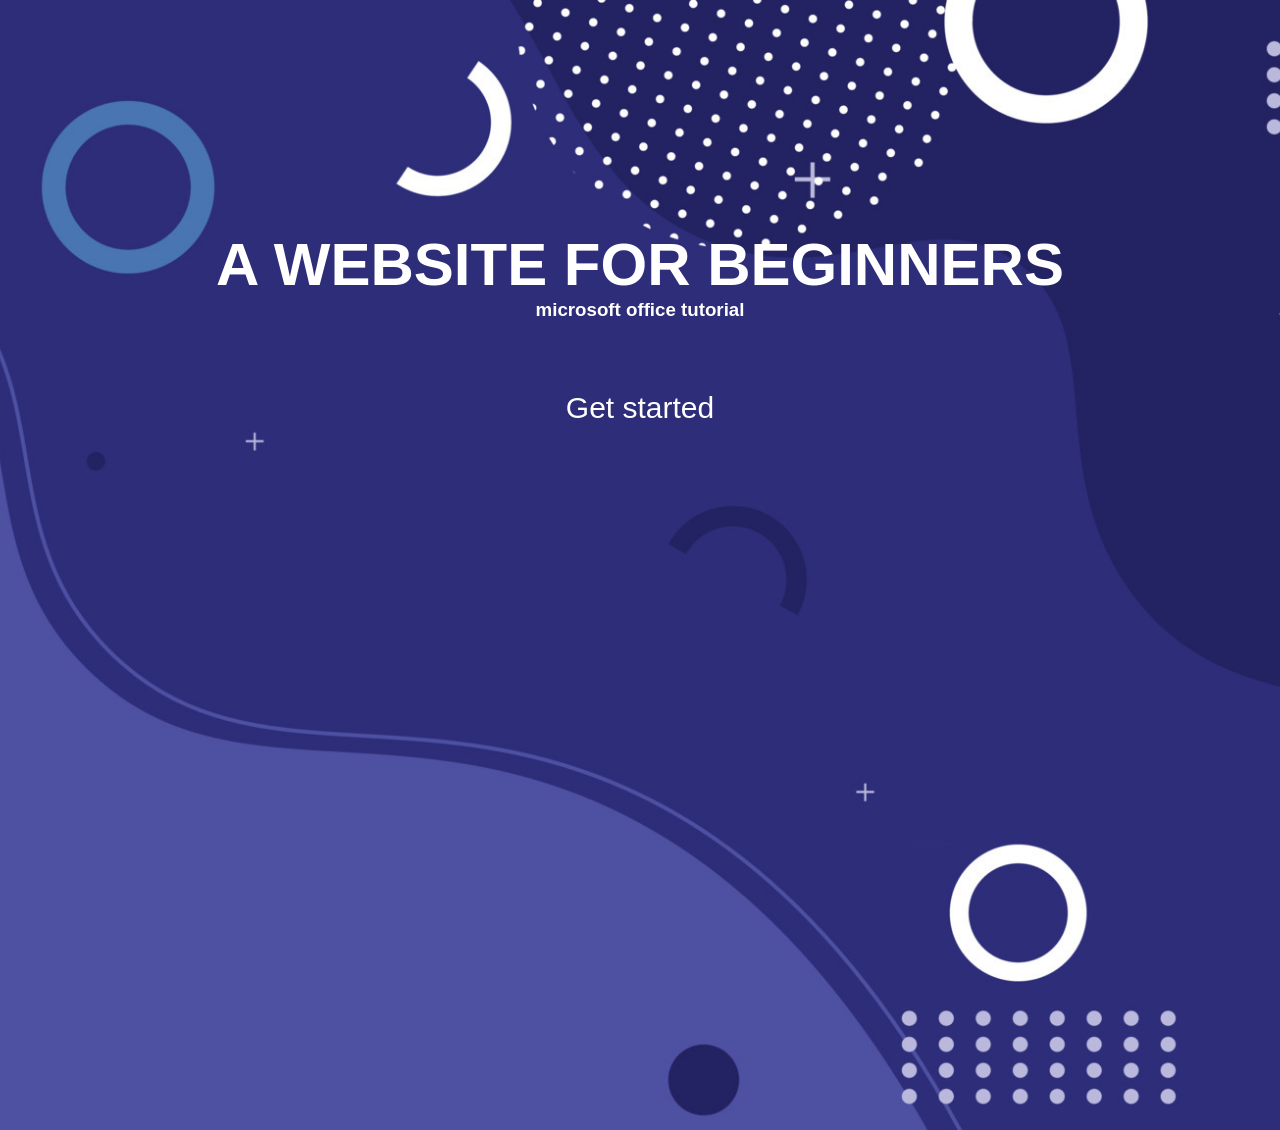
<file: index.html>
<!DOCTYPE html>
<html lang="en">
<head>
  <meta charset="UTF-8" />
  <meta name="viewport" content="width=device-width, initial-scale=1.0"/>
	<link rel="icon" type="image/jpg" href="psalms.jpg">
  <title>Main</title>
</head>
<style>
	* {
  box-sizing: border-box;
  margin: 0;
  padding: 0;
  font-family: 'Kumbh Sans', sans-serif;
}
body{
	animation-delay: 1s;
    margin: 0;
    margin-top: 230px;
    min-height: 100vh;
    background-image: url(image/bg.jpg);
    background-repeat: no-repeat;
    background-position: center;
    background-size: cover;
  }

.mainst{
	
	display: flex;
	align-items: center;
	justify-content: center;
	color: white;
	font-size: 30px;
	margin-left: 30px;
	margin-right: 30px;
	animation-name: eto;
}

.aaa{
	
	display: flex;
	align-items: center;
	justify-content: center;
	color: white;


	
}
.get{
	margin-top: 70px;
	display: flex;
	align-items: center;
	justify-content: center;
	color: white;
	animation-delay: 1s;


}
.get a{
	font-size: 30px;
	padding-left: 20px;
	padding-right: 20px;
	text-decoration: none;
	color: white;
	transition: all 0.4s ease-in-out;
	border-radius: 20px;
	animation-delay: 1s;

}
.get a:hover{
	 background-color: rgba(255, 255, 255, 0.5);
	 color: black;
}
@keyframes eto{
	0%{
		transform: translate(0px, 0px);
	}
	100%{
		transform: translate(10px, 100px);
	}
}
@keyframes fadeIn {
      from {
        opacity: 0;
        transform: translateY(10px);
      }
      to {
        opacity: 1;
        transform: translateY(0);
      }
    }

    .delayed-text {
      /* Prevents text from flashing on screen before animation starts */
      opacity: 0; 

      /* Key properties */
      animation-name: fadeIn;
      animation-duration: 0.8s;
      animation-delay: 1s; /* <--- 1 SECOND DELAY HERE */
      animation-fill-mode: forwards; /* Holds the final 'opacity: 1' state */
    }
</style>
<body>

 	<div class="delayed-text">
  <div class="mainst">
  	 <h1> A WEBSITE FOR BEGINNERS</h1>
  	   </div>
  	 <h3 class="aaa">microsoft office tutorial</h3>
  <div class="get">
  	<a href="home.html">Get started</a>
  </div>
 </div>




  <script>
  	const menuToggle = document.querySelector('.navbar__toggle');
const navMenu = document.querySelector('.navbar__menu');

menuToggle.addEventListener('click', () => {
  menuToggle.classList.toggle('active');
  navMenu.classList.toggle('active');
});
  </script>
</body>
</html>
</file>
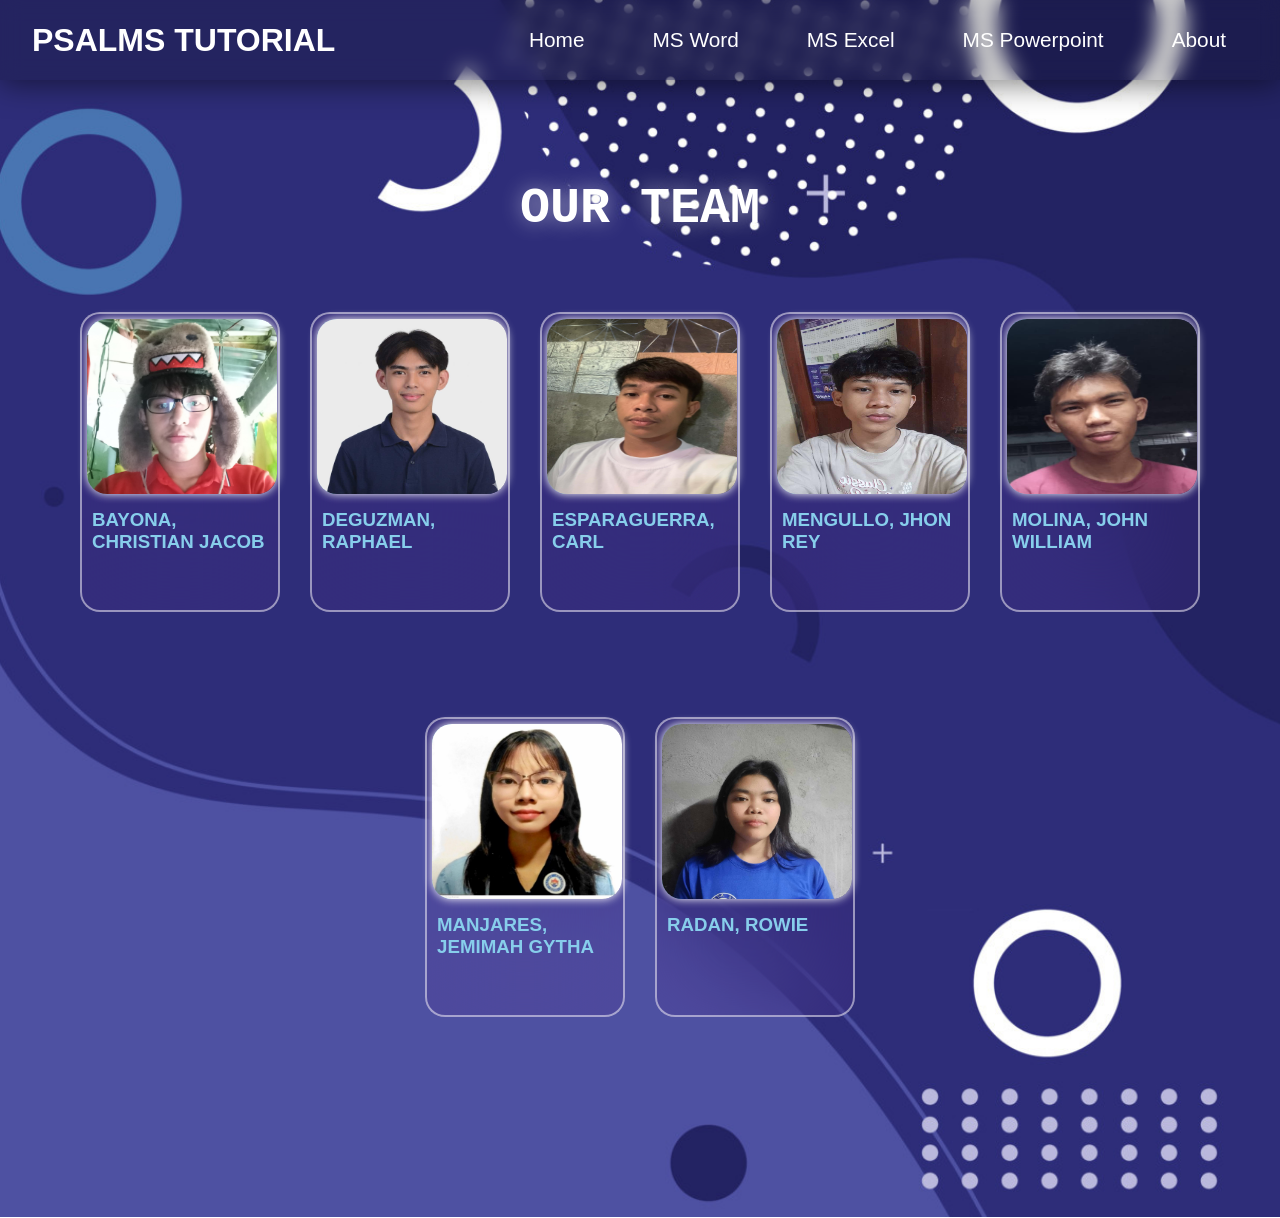
<file: about.html>
<!DOCTYPE html>
<html lang="en">
<head>
  <meta charset="UTF-8" />
  <meta name="viewport" content="width=device-width, initial-scale=1.0"/>
	<link rel="icon" type="image/jpg" href="psalms.jpg">
  <title>About</title>
</head>
<style>
	* {
  box-sizing: border-box;
  margin: 0;
  padding: 0;
  font-family: 'Kumbh Sans', sans-serif;
}
body{
    margin: 0;
    min-height: 100vh;
    background-image: url(image/bg.jpg);
    background-repeat: no-repeat;
    background-position: center;
    background-size: cover;
    margin-bottom: 200px;
  }
/* Base Navbar Styles */
.navbar {
  background: rgba(0, 0, 0, 0.2);
  height: 80px;
  display: flex;
  justify-content: center;
  align-items: center;
  font-size: 1.2rem;
  position: sticky;
  top: 0;
  z-index: 999;
  backdrop-filter: blur(10px);
  box-shadow: 0 4px 30px rgba(0, 0, 0, 0.5);
}

.navbar__container {
  display: flex;
  justify-content: space-between;
  align-items: center;
  height: 80px;
  z-index: 1;
  width: 100%;
  max-width: 1600px;
  margin: 0 auto;
  padding: 0 2rem;
}

.navbar__logo {
  color: #fff;
  display: flex;
  align-items: center;
  cursor: pointer;
  text-decoration: none;
  font-size: 2rem;
  font-weight: bold;
}

.navbar__menu {
  display: flex;
  align-items: center;
  list-style: none;
  text-align: center;
  gap: 1.5rem;
}

.navbar__links {
  color: #fff;
  display: flex;
  align-items: center;
  justify-content: center;
  text-decoration: none;
  padding: 3px 20px;
  height: 100%;
  font-size: 1.3rem;
  font-weight: 500;
  border-radius: 20px;
  border: 2px solid transparent;
  white-space: nowrap;
  transition: all 0.7s ease;
}

.navbar__links:hover,
.navbar__links.active {
  color: #111;
  background-color: rgba(255, 255, 255, 0.7);
  border: 2px solid #fff;
}

/* Hamburger Toggle Button */
.navbar__toggle {
  display: none;
  background: transparent;
  border: none;
  cursor: pointer;
  padding: 10px;
}

.navbar__toggle .bar {
  display: block;
  width: 25px;
  height: 3px;
  margin: 5px auto;
  transition: all 0.3s ease-in-out;
  background: #fff;
}

/* Media Query for Tablet/Mobile Screens (<= 880px) */
@media screen and (max-width: 880px) {
  .navbar {
    backdrop-filter: none;
  }

  .navbar__menu {
    display: none;
    flex-direction: column;
    align-items: flex-start;
    gap: 1.7rem;
    width: 250px;
    height: 100vh;
    position: absolute;
    top: 0;
    right: 0;
    padding: 5rem 1.5rem;
    box-shadow: -5px 0 15px rgba(0, 0, 0, 0.3);
    backdrop-filter: blur(15px);
    background: rgba(0, 0, 0, 0.85);
  }

  .navbar__menu.active {
    display: flex;
  }

  .navbar__toggle {
    display: block;
    z-index: 1000;
  }

  /* Hamburger Animation to 'X' */
  .navbar__toggle.active .bar:nth-child(2) {
    opacity: 0;
  }

  .navbar__toggle.active .bar:nth-child(1) {
    transform: translateY(8px) rotate(45deg);
  }

  .navbar__toggle.active .bar:nth-child(3) {
    transform: translateY(-8px) rotate(-45deg);
  }
}

/* Media Query for Small Mobile Screens (<= 480px) */
@media screen and (max-width: 480px) {
  .navbar__container {
    padding: 0 1rem;
  }

  .navbar__logo {
    font-size: 1.7rem;
  }

  .navbar__links {
    font-size: 1.2rem;
    padding: 3px 15px;
  }
}
  .team{
      color: white;
      font-family: monospace;
      font-size: 50px;
      text-align: center;
      text-shadow: 0 0 20px rgba(255, 255, 255, 0.5);
      margin-top: 100px;
    }
    .box{
      margin-top: 75px;
      width: 200px;
      height: 300px;
      background: rgba(80, 47, 138, 0.2);
      border: 2px solid rgba(255, 255, 255, 0.5);
      border-radius: 20px;
      backdrop-filter:blur(50px);
      }
    .ourteam{
      display: flex;
      gap: 30px;
      flex-wrap: wrap;
      justify-content: center;
      align-items: center;
      flex-direction: row;
    } 
    .box-img{
      background-color: skyblue;
      height: 175px;
      margin: 5px;
      border-radius: 20px;
    }
    h3{
      padding: 10px;
      color: skyblue;
    }

    .box-img img{
      height: 175px;
      width: 190px;
      border-radius: 20px;
      box-shadow: 0 0 10px white;
    }
</style>
<body>

  <nav class="navbar">
    <div class="navbar__container">
      <a href="index.html" class="navbar__logo">PSALMS TUTORIAL</a>
      
      <!-- Mobile Toggle Button -->
      <button class="navbar__toggle" id="mobile-menu" aria-label="Toggle Navigation">
        <span class="bar"></span>
        <span class="bar"></span>
        <span class="bar"></span>
      </button>

      <!-- Navigation Menu -->
      <ul class="navbar__menu">
      	<li class="navbar__item">
          <a href="home.html" class="navbar__links">Home</a>
        </li>
        <li class="navbar__item">
          <a href="msword.html" class="navbar__links">MS Word</a>
        </li>
        <li class="navbar__item">
          <a href="msexcel.html" class="navbar__links">MS Excel</a>
        </li>
        <li class="navbar__item">
          <a href="mspowerpoint.html" class="navbar__links">MS Powerpoint</a>
        </li>
        <li class="navbar__item">
          <a href="about.html" class="navbar__links">About</a>
        </li>
        
      </ul>
    </div>
  </nav>
  <h1 class="team">OUR TEAM</h1>
  <div class="ourteam">

  <div class="box">
    <div class="box-img"> <img src="image/bayona.jpg"> </div>
    <h3 title="eto lang talaga ang pogi">BAYONA, CHRISTIAN JACOB</h3>
  </div>

  <div class="box">
    <div class="box-img"> <img src="image/deguzman.jpg"> </div>
    <h3> DEGUZMAN, RAPHAEL</h3>
  </div>

  <div class="box">
    <div class="box-img"> <img src="image/carl.jpg"> </div>
    <h3 title="bisaya">ESPARAGUERRA, CARL</h3>
  </div>

  <div class="box">
    <div class="box-img"> <img src="image/mengullo.jpg"> </div>
    <h3 title="bisaya pa sa bisaya">MENGULLO, JHON REY</h3>
  </div>

  <div class="box">
    <div class="box-img"> <img src="image/molina.jpg"></div>
    <h3 title="pogi">MOLINA, JOHN WILLIAM</h3>
  </div>

  <div class="box">
    <div class="box-img"> <img src="image/manjares.jpg"> </div>
    <h3>MANJARES, JEMIMAH GYTHA</h3>
  </div>

  <div class="box">
    <div class="box-img"> <img src="image/radan.jpg"> </div>
    <h3>RADAN, ROWIE</h3>
  </div>
  </div>






  <script>
  	const menuToggle = document.querySelector('.navbar__toggle');
const navMenu = document.querySelector('.navbar__menu');

menuToggle.addEventListener('click', () => {
  menuToggle.classList.toggle('active');
  navMenu.classList.toggle('active');
});
  </script>
</body>
</html>
</file>
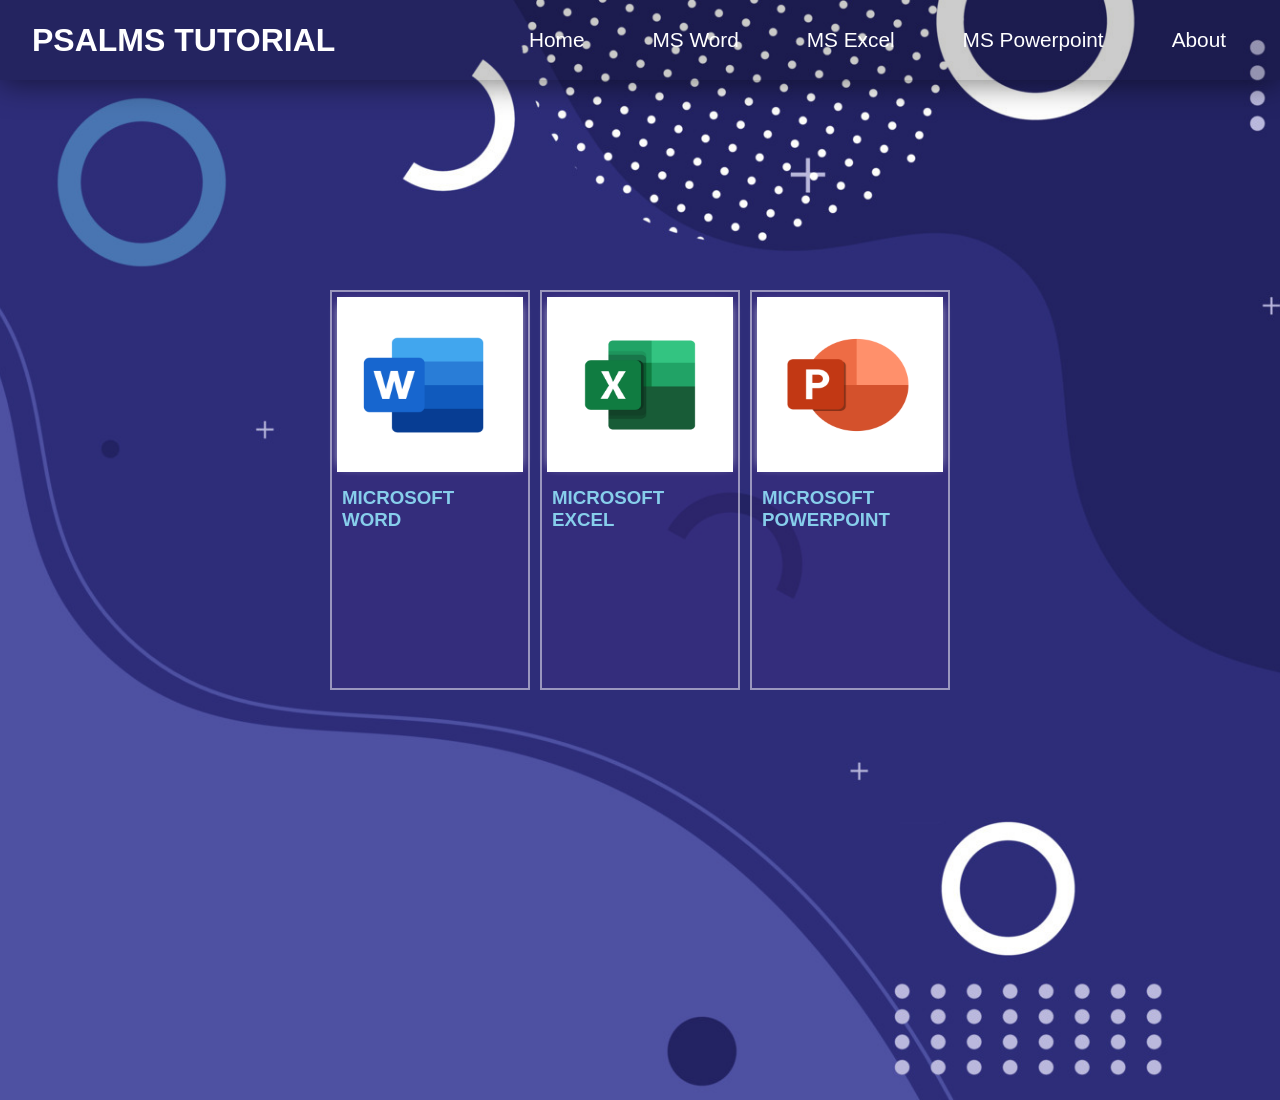
<file: home.html>
<!DOCTYPE html>
<html lang="en">
<head>
  <meta charset="UTF-8" />
  <meta name="viewport" content="width=device-width, initial-scale=1.0"/>
	<link rel="icon" type="image/jpg" href="psalms.jpg">
  <title>Main</title>
</head>
<style>
	* {
  box-sizing: border-box;
  margin: 0;
  padding: 0;
  font-family: 'Kumbh Sans', sans-serif;
}
body{
    margin: 0;
    min-height: 100vh;
    background-image: url(image/bg.jpg);
    background-repeat: no-repeat;
    background-position: center;
    background-size: cover;
    
    height: 100%;
    margin-bottom: 200px;
  }
/* Base Navbar Styles */
.navbar {
  margin-bottom: 200px;
  background: rgba(0, 0, 0, 0.2);
  height: 80px;
  display: flex;
  justify-content: center;
  align-items: center;
  font-size: 1.2rem;
  position: sticky;
  top: 0;
  z-index: 999;
  backdrop-filter: blur(10px);
  box-shadow: 0 4px 30px rgba(0, 0, 0, 0.5);
}

.navbar__container {
  display: flex;
  justify-content: space-between;
  align-items: center;
  height: 80px;
  z-index: 1;
  width: 100%;
  max-width: 1600px;
  margin: 0 auto;
  padding: 0 2rem;
}

.navbar__logo {
  color: #fff;
  display: flex;
  align-items: center;
  cursor: pointer;
  text-decoration: none;
  font-size: 2rem;
  font-weight: bold;
}

.navbar__menu {
  display: flex;
  align-items: center;
  list-style: none;
  text-align: center;
  gap: 1.5rem;
}

.navbar__links {
  color: #fff;
  display: flex;
  align-items: center;
  justify-content: center;
  text-decoration: none;
  padding: 3px 20px;
  height: 100%;
  font-size: 1.3rem;
  font-weight: 500;
  border-radius: 20px;
  border: 2px solid transparent;
  white-space: nowrap;
  transition: all 0.7s ease;
}

.navbar__links:hover,
.navbar__links.active {
  color: #111;
  background-color: rgba(255, 255, 255, 0.7);
  border: 2px solid #fff;
}

/* Hamburger Toggle Button */
.navbar__toggle {
  display: none;
  background: transparent;
  border: none;
  cursor: pointer;
  padding: 10px;
}

.navbar__toggle .bar {
  display: block;
  width: 25px;
  height: 3px;
  margin: 5px auto;
  transition: all 0.3s ease-in-out;
  background: #fff;
}

/* Media Query for Tablet/Mobile Screens (<= 880px) */
@media screen and (max-width: 880px) {
  .navbar {
    backdrop-filter: none;
  }

  .navbar__menu {
    display: none;
    flex-direction: column;
    align-items: flex-start;
    gap: 1.7rem;
    width: 250px;
    height: 100vh;
    position: absolute;
    top: 0;
    right: 0;
    padding: 5rem 1.5rem;
    box-shadow: -5px 0 15px rgba(0, 0, 0, 0.3);
    backdrop-filter: blur(15px);
    background: rgba(0, 0, 0, 0.85);
  }

  .navbar__menu.active {
    display: flex;
  }

  .navbar__toggle {
    display: block;
    z-index: 1000;
  }

  /* Hamburger Animation to 'X' */
  .navbar__toggle.active .bar:nth-child(2) {
    opacity: 0;
  }

  .navbar__toggle.active .bar:nth-child(1) {
    transform: translateY(8px) rotate(45deg);
  }

  .navbar__toggle.active .bar:nth-child(3) {
    transform: translateY(-8px) rotate(-45deg);
  }
}

/* Media Query for Small Mobile Screens (<= 480px) */
@media screen and (max-width: 480px) {
  .navbar__container {
    padding: 0 1rem;
  }

  .navbar__logo {
    font-size: 1.7rem;
  }

  .navbar__links {
    font-size: 1.2rem;
    padding: 3px 15px;
  }
}

.box{
      margin-top: 10px;
      width: 200px;
      height: 400px;
      background: rgba(80, 47, 138, 0.2);
      border: 2px solid rgba(255, 255, 255, 0.5);
      backdrop-filter:blur(50px);
      transition: all 0.6s ease;

      }
    .ourteam{
      display: flex;
      gap: 10px;
      flex-wrap: wrap;
      justify-content: center;
      align-items: center;
      flex-direction: row;
    } 
    .box-img{
      display: flex;
      background-color: white;
      height: 175px;
      margin: 5px;
      align-items: center;
      justify-content: center;
    }
    h3 a{
      display: flex;
      align-items: center;
      justify-content: center;
      text-decoration: none;
      padding: 10px;
      color: skyblue;
    }


    .box-img img{
       display: flex;
      align-items: center;
      justify-content: center;
      height: 175px;
      width: 190px;
      max-width: 180px;
      max-height: 160px;
      box-shadow: 0 0 10px white;
    }
  
    .hidden-text {
        padding: 10px;
      font-size: 20px;
      color: white;
       max-height: 0;
      overflow: hidden;
      opacity: 0;
      transition: max-height 0.4s ease, opacity 1.3s ease, margin-top 0.3s ease;

}

 .box.open .hidden-text {
      max-height: 300px; /* Adjust if your content is longer */
      opacity: 1;
      margin-top: 12px;
   
    }
    .box.open {
    width: 300px;
      height: 500px;
    }
@keyframes fadeIn {
      from {
        opacity: 0;
        transform: translateY(10px);
      }
      to {
        opacity: 1;
        transform: translateY(0);
      }
    }

    .delayed-text {
      /* Prevents text from flashing on screen before animation starts */
      opacity: 0; 

      /* Key properties */
      animation-name: fadeIn;
      animation-duration: 0.8s;
      animation-delay: 1s; /* <--- 1 SECOND DELAY HERE */
      animation-fill-mode: forwards; /* Holds the final 'opacity: 1' state */
    }
</style>
<body>
  <div class="delayed-text">
  <nav class="navbar">
    <div class="navbar__container">
      <a href="index.html" class="navbar__logo">PSALMS TUTORIAL</a>
      
      <!-- Mobile Toggle Button -->
      <button class="navbar__toggle" id="mobile-menu" aria-label="Toggle Navigation">
        <span class="bar"></span>
        <span class="bar"></span>
        <span class="bar"></span>
      </button>

      <!-- Navigation Menu -->
      <ul class="navbar__menu">
      	<li class="navbar__item">
          <a href="home.html" class="navbar__links">Home</a>
        </li>
        <li class="navbar__item">
          <a href="msword.html" class="navbar__links">MS Word</a>
        </li>
        <li class="navbar__item">
          <a href="msexcel.html" class="navbar__links">MS Excel</a>
        </li>
        <li class="navbar__item">
          <a href="mspowerpoint.html" class="navbar__links">MS Powerpoint</a>
        </li>
        <li class="navbar__item">
          <a href="about.html" class="navbar__links">About</a>
        </li>
        
      </ul>
    </div>
  </nav>
  <div class="ourteam">

  <div class="box" onclick="toggleBox(this)">
    <div class="box-img"> <img src="image/wordlogo2.webp"> </div>
    <h3> <a href="msword.html"> MICROSOFT WORD </a></h3>
  <h2 class="hidden-text">Microsoft Word, often called Word or MS Word, is a word processing program developed by Microsoft and is part of the Microsoft Office suite or Microsoft 365 subscription services</h2>
  </div>

   <div class="box" onclick="toggleBox(this)">
    <div class="box-img"> <img src="image/excellogo.webp"> </div>
    <h3> <a href="msexcel.html"> MICROSOFT EXCEL </a></h3>
    <h2 class="hidden-text">Microsoft Excel is a versatile spreadsheet application developed by Microsoft that allows users to structure data in rows and columns, perform calculations, and create visual representations like charts and graphs</h2>
  </div>

   <div class="box" onclick="toggleBox(this)">
    <div class="box-img"> <img src="image/ppt3.webp"> </div>
    <h3> <a href="mspowerpoint.html"> MICROSOFT POWERPOINT </a></h3>
     <h2 class="hidden-text"> Microsoft PowerPoint is a presentation software developed by Microsoft that is widely used to create slideshows that combine text, images, and multimedia. It helps users deliver content in a structured and engaging way</h2>
  </div>
</div>
 



</div>
  <script>
  	const menuToggle = document.querySelector('.navbar__toggle');
const navMenu = document.querySelector('.navbar__menu');

menuToggle.addEventListener('click', () => {
  menuToggle.classList.toggle('active');
  navMenu.classList.toggle('active');
});
function toggleBox(element) {
      // Toggles the 'open' class on the card
      element.classList.toggle("open");
    }
  </script>
</body>
</html>
</file>
